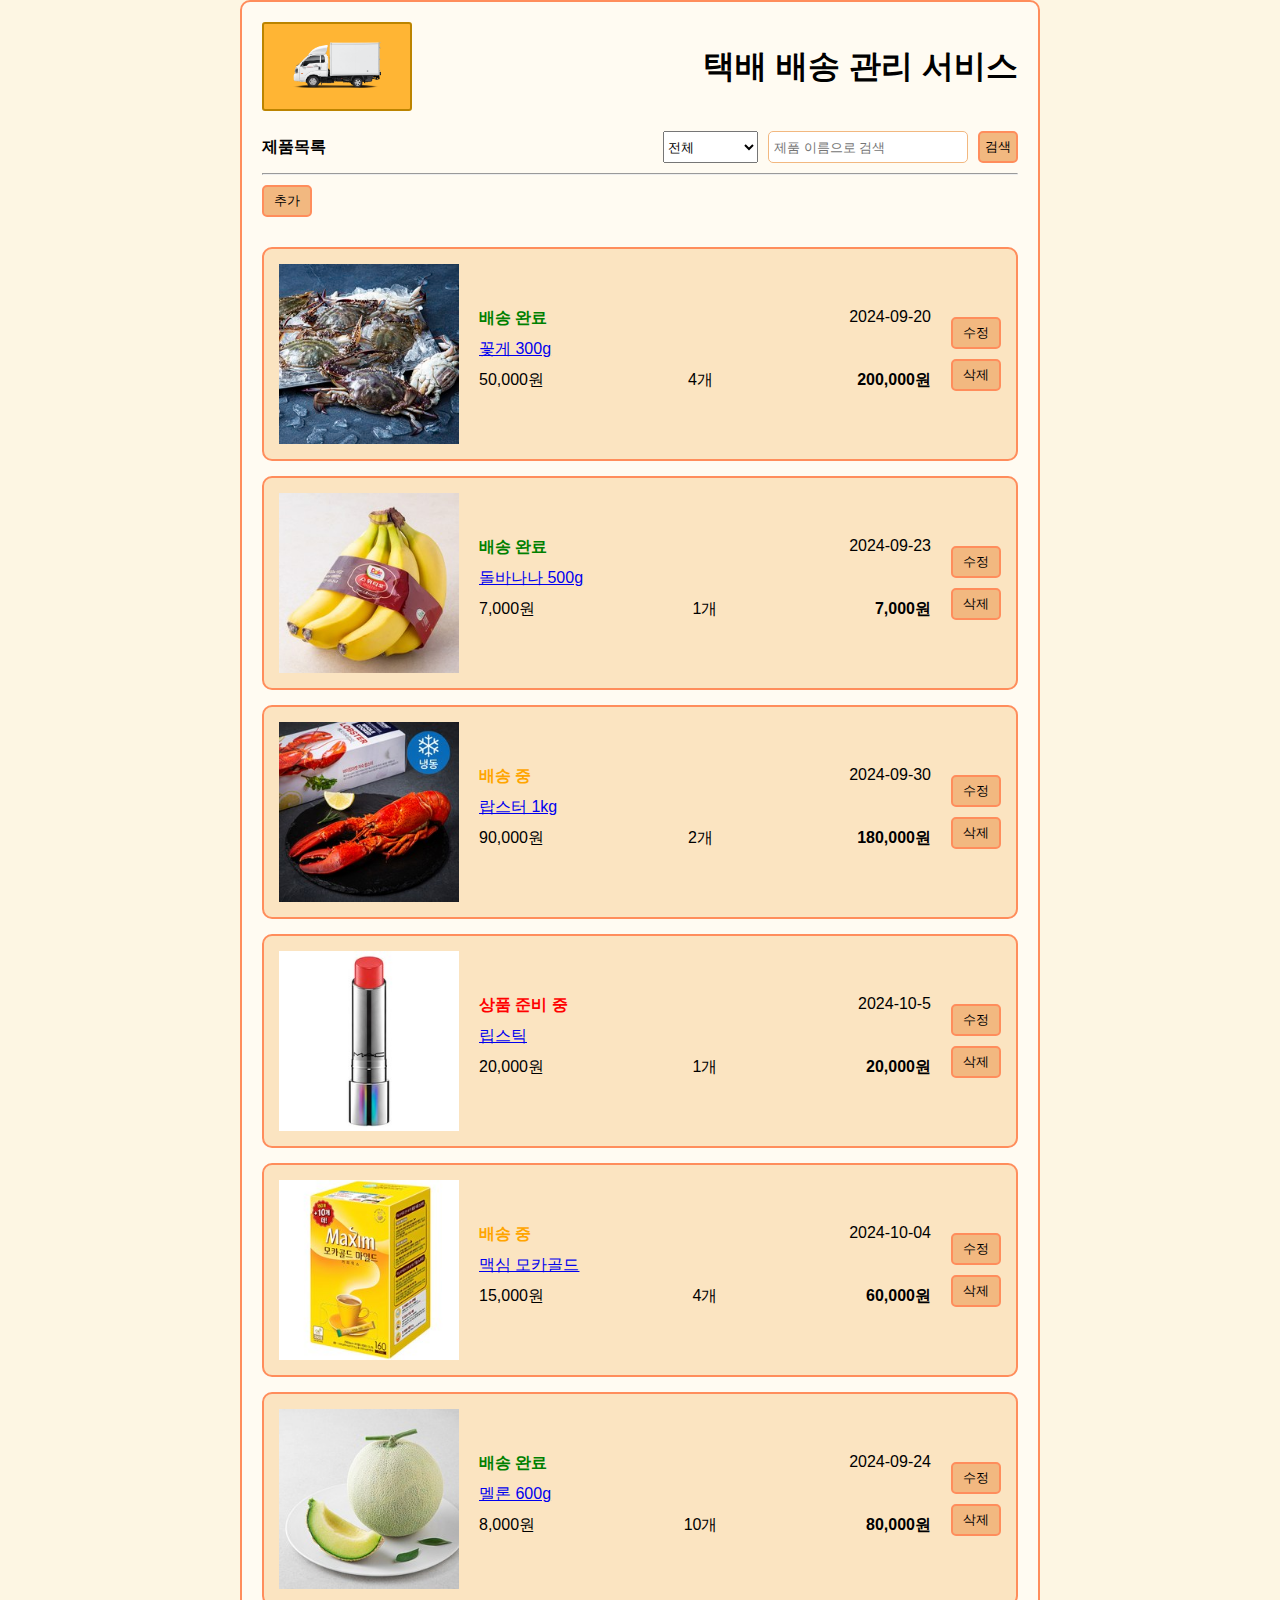
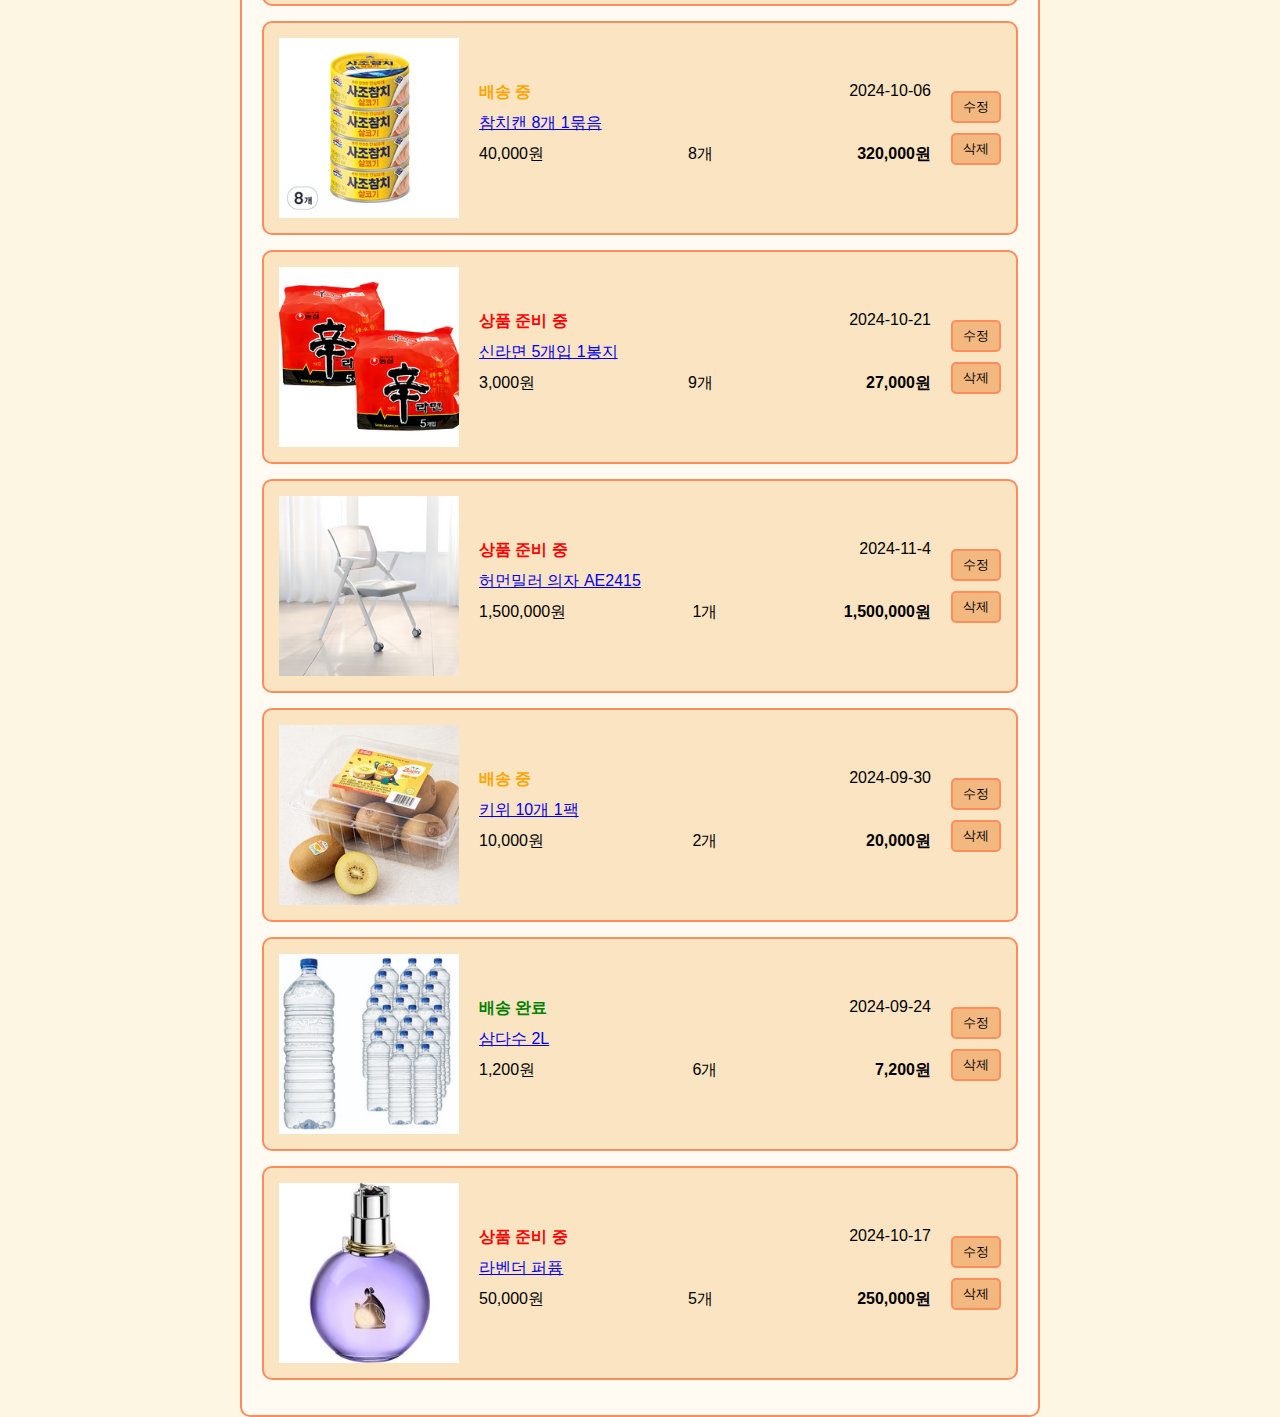
<file: index.html>
<!DOCTYPE html>
<html lang="ko">

<head>
    <meta charset="UTF-8">
    <meta name="viewport" content="width=device-width, initial-scale=1.0">
    <link rel="stylesheet" href="my.css">
    <title>제품 배송 관리</title>
</head>

<body>
    <div class="container">
        <header>
            <div class="logo">
                <img src="tack.png" alt="로고 이미지" style="width: 100%; ">
            </div>
            <h1 class="site-title">택배 배송 관리 서비스</h1>
        </header>

        <section class="product-filter">
            <span style="font-weight: bold;">제품목록</span>
            <div class="filter-group">
                <select name="status" id="status">
                    <option value="전체">전체</option>
                    <option value="상품 준비 중">상품 준비 중</option>
                    <option value="배송 중">배송 중</option>
                    <option value="배송 완료">배송 완료</option>
                </select>
                <input type="text" id="search" placeholder="제품 이름으로 검색">
                <button class="search-btn" onclick="filterProducts()">검색</button>
            </div>
        </section>

        <hr>

        <section class="product-list-header">
            <button class="add-btn" onclick="location.href='add.html'">추가</button>
        </section>

        <section class="product-list" id="product-list">
            <div class="product-item" data-status="배송 완료" data-name="꽃게 300g">
                <div class="product-image">
                    <img src="꽃게.jpg" alt="꽃게 300g">
                </div>
                <div class="product-details">
                    <div class="info-row">
                        <span class="status">배송 완료</span>
                        <span class="date">2024-09-20</span>
                    </div>
                    <div class="info-row">
                        <a href="view.html" class="product-name">꽃게 300g</a>
                    </div>
                    <div class="info-row">
                        <span>50,000원</span><span>4개</span><span style="font-weight:bold">200,000원</span>
                    </div>
                </div>
                <div class="product-actions">
                    <button class="edit-btn" onclick="location.href='edit.html'">수정</button>
                    <button class="delete-btn">삭제</button>
                </div>
            </div>

            <div class="product-item" data-status="배송 완료" data-name="돌바나나 500g">
                <div class="product-image">
                    <img src="돌바나나.jpg" alt="돌바나나 500g">
                </div>
                <div class="product-details">
                    <div class="info-row">
                        <span class="status">배송 완료</span>
                        <span class="date">2024-09-23</span>
                    </div>
                    <div class="info-row">
                        <a href="view.html" class="product-name">돌바나나 500g</a>
                    </div>
                    <div class="info-row">
                        <span>7,000원</span><span>1개</span><span style="font-weight:bold">7,000원</span>
                    </div>
                </div>
                <div class="product-actions">
                    <button class="edit-btn" onclick="location.href='edit.html'">수정</button>
                    <button class="delete-btn">삭제</button>
                </div>
            </div>

            <div class="product-item" data-status="배송 중" data-name="랍스터 1kg">
                <div class="product-image">
                    <img src="랍스터.jpg" alt="랍스터 1kg">
                </div>
                <div class="product-details">
                    <div class="info-row">
                        <span class="status">배송 중</span>
                        <span class="date">2024-09-30</span>
                    </div>
                    <div class="info-row">
                        <a href="view.html" class="product-name">랍스터 1kg</a>
                    </div>
                    <div class="info-row">
                        <span>90,000원</span><span>2개</span><span style="font-weight:bold">180,000원</span>
                    </div>
                </div>
                <div class="product-actions">
                    <button class="edit-btn" onclick="location.href='edit.html'">수정</button>
                    <button class="delete-btn">삭제</button>
                </div>
            </div>

            <div class="product-item" data-status="상품 준비 중" data-name="립스틱">
                <div class="product-image">
                    <img src="립스틱.jpg" alt="립스틱">
                </div>
                <div class="product-details">
                    <div class="info-row">
                        <span class="status">상품 준비 중</span>
                        <span class="date">2024-10-5</span>
                    </div>
                    <div class="info-row">
                        <a href="view.html" class="product-name">립스틱</a>
                    </div>
                    <div class="info-row">
                        <span>20,000원</span><span>1개</span><span style="font-weight:bold">20,000원</span>
                    </div>
                </div>
                <div class="product-actions">
                    <button class="edit-btn" onclick="location.href='edit.html'">수정</button>
                    <button class="delete-btn">삭제</button>
                </div>
            </div>

            <div class="product-item" data-status="배송 중" data-name="맥심 모카골드">
                <div class="product-image">
                    <img src="맥심.jpg" alt="맥심 모카골드">
                </div>
                <div class="product-details">
                    <div class="info-row">
                        <span class="status">배송 중</span>
                        <span class="date">2024-10-04</span>
                    </div>
                    <div class="info-row">
                        <a href="view.html" class="product-name">맥심 모카골드</a>
                    </div>
                    <div class="info-row">
                        <span>15,000원</span><span>4개</span><span style="font-weight:bold">60,000원</span>
                    </div>
                </div>
                <div class="product-actions">
                    <button class="edit-btn" onclick="location.href='edit.html'">수정</button>
                    <button class="delete-btn">삭제</button>
                </div>
            </div>

            <div class="product-item" data-status="배송 완료" data-name="멜론 600g">
                <div class="product-image">
                    <img src="멜론.jpg" alt="멜론 600g">
                </div>
                <div class="product-details">
                    <div class="info-row">
                        <span class="status">배송 완료</span>
                        <span class="date">2024-09-24</span>
                    </div>
                    <div class="info-row">
                        <a href="view.html" class="product-name">멜론 600g</a>
                    </div>
                    <div class="info-row">
                        <span>8,000원</span><span>10개</span><span style="font-weight:bold">80,000원</span>
                    </div>
                </div>
                <div class="product-actions">
                    <button class="edit-btn" onclick="location.href='edit.html'">수정</button>
                    <button class="delete-btn">삭제</button>
                </div>
            </div>

            <div class="product-item" data-status="배송 중" data-name="참치캔 8개 1묶음">
                <div class="product-image">
                    <img src="사조참치.jpg" alt="참치캔 8개 1묶음">
                </div>
                <div class="product-details">
                    <div class="info-row">
                        <span class="status">배송 중</span>
                        <span class="date">2024-10-06</span>
                    </div>
                    <div class="info-row">
                        <a href="view.html" class="product-name">참치캔 8개 1묶음</a>
                    </div>
                    <div class="info-row">
                        <span>40,000원</span><span>8개</span><span style="font-weight:bold">320,000원</span>
                    </div>
                </div>
                <div class="product-actions">
                    <button class="edit-btn" onclick="location.href='edit.html'">수정</button>
                    <button class="delete-btn">삭제</button>
                </div>
            </div>

            <div class="product-item" data-status="상품 준비 중" data-name="신라면 5개입 1봉지">
                <div class="product-image">
                    <img src="신라면.png" alt="신라면 5개입 1봉지">
                </div>
                <div class="product-details">
                    <div class="info-row">
                        <span class="status">상품 준비 중</span>
                        <span class="date">2024-10-21</span>
                    </div>
                    <div class="info-row">
                        <a href="view.html" class="product-name">신라면 5개입 1봉지</a>
                    </div>
                    <div class="info-row">
                        <span>3,000원</span><span>9개</span><span style="font-weight:bold">27,000원</span>
                    </div>
                </div>
                <div class="product-actions">
                    <button class="edit-btn" onclick="location.href='edit.html'">수정</button>
                    <button class="delete-btn">삭제</button>
                </div>
            </div>

            <div class="product-item" data-status="상품 준비 중" data-name="허먼밀러 의자 AE2415">
                <div class="product-image">
                    <img src="의자.jpg" alt="허먼밀러 의자 AE2415">
                </div>
                <div class="product-details">
                    <div class="info-row">
                        <span class="status">상품 준비 중</span>
                        <span class="date">2024-11-4</span>
                    </div>
                    <div class="info-row">
                        <a href="view.html" class="product-name">허먼밀러 의자 AE2415</a>
                    </div>
                    <div class="info-row">
                        <span>1,500,000원</span><span>1개</span><span style="font-weight:bold">1,500,000원</span>
                    </div>
                </div>
                <div class="product-actions">
                    <button class="edit-btn" onclick="location.href='edit.html'">수정</button>
                    <button class="delete-btn">삭제</button>
                </div>
            </div>

            <div class="product-item" data-status="배송 중" data-name="키위 10개 1팩">
                <div class="product-image">
                    <img src="키위.jpg" alt="키위 10개 1팩">
                </div>
                <div class="product-details">
                    <div class="info-row">
                        <span class="status">배송 중</span>
                        <span class="date">2024-09-30</span>
                    </div>
                    <div class="info-row">
                        <a href="view.html" class="product-name">키위 10개 1팩</a>
                    </div>
                    <div class="info-row">
                        <span>10,000원</span><span>2개</span><span style="font-weight:bold">20,000원</span>
                    </div>
                </div>
                <div class="product-actions">
                    <button class="edit-btn" onclick="location.href='edit.html'">수정</button>
                    <button class="delete-btn">삭제</button>
                </div>
            </div>

            <div class="product-item" data-status="배송 완료" data-name="삼다수 2L">
                <div class="product-image">
                    <img src="탐사수2L.jpg" alt="삼다수 2L">
                </div>
                <div class="product-details">
                    <div class="info-row">
                        <span class="status">배송 완료</span>
                        <span class="date">2024-09-24</span>
                    </div>
                    <div class="info-row">
                        <a href="view.html" class="product-name">삼다수 2L</a>
                    </div>
                    <div class="info-row">
                        <span>1,200원</span><span>6개</span><span style="font-weight:bold">7,200원</span>
                    </div>
                </div>
                <div class="product-actions">
                    <button class="edit-btn" onclick="location.href='edit.html'">수정</button>
                    <button class="delete-btn">삭제</button>
                </div>
            </div>

            <div class="product-item" data-status="상품 준비 중" data-name="라벤더 퍼퓸">
                <div class="product-image">
                    <img src="향수.jpg" alt="라벤더 퍼퓸">
                </div>
                <div class="product-details">
                    <div class="info-row">
                        <span class="status">상품 준비 중</span>
                        <span class="date">2024-10-17</span>
                    </div>
                    <div class="info-row">
                        <a href="view.html" class="product-name">라벤더 퍼퓸</a>
                    </div>
                    <div class="info-row">
                        <span>50,000원</span><span>5개</span><span style="font-weight:bold">250,000원</span>
                    </div>
                </div>
                <div class="product-actions">
                    <button class="edit-btn" onclick="location.href='edit.html'">수정</button>
                    <button class="delete-btn">삭제</button>
                </div>
            </div>            
    </div>

    <script>
        // 필터링과 검색을 처리하는 함수
        function filterProducts() {
            var statusFilter = document.getElementById('status').value;
            var searchQuery = document.getElementById('search').value.toLowerCase();
            var products = document.querySelectorAll('.product-item');

            products.forEach(function (product) {
                var productName = product.getAttribute('data-name').toLowerCase();
                var productStatus = product.getAttribute('data-status');

                // 상태와 검색어가 모두 일치하는지 확인
                if ((statusFilter === '전체' || productStatus === statusFilter) &&
                    (searchQuery === '' || productName.includes(searchQuery))) {
                    product.style.display = 'flex'; // 조건에 맞는 제품을 보여줌
                } else {
                    product.style.display = 'none'; // 조건에 맞지 않는 제품은 숨김
                }
            });
        }
    </script>
</body>

</html>
</file>
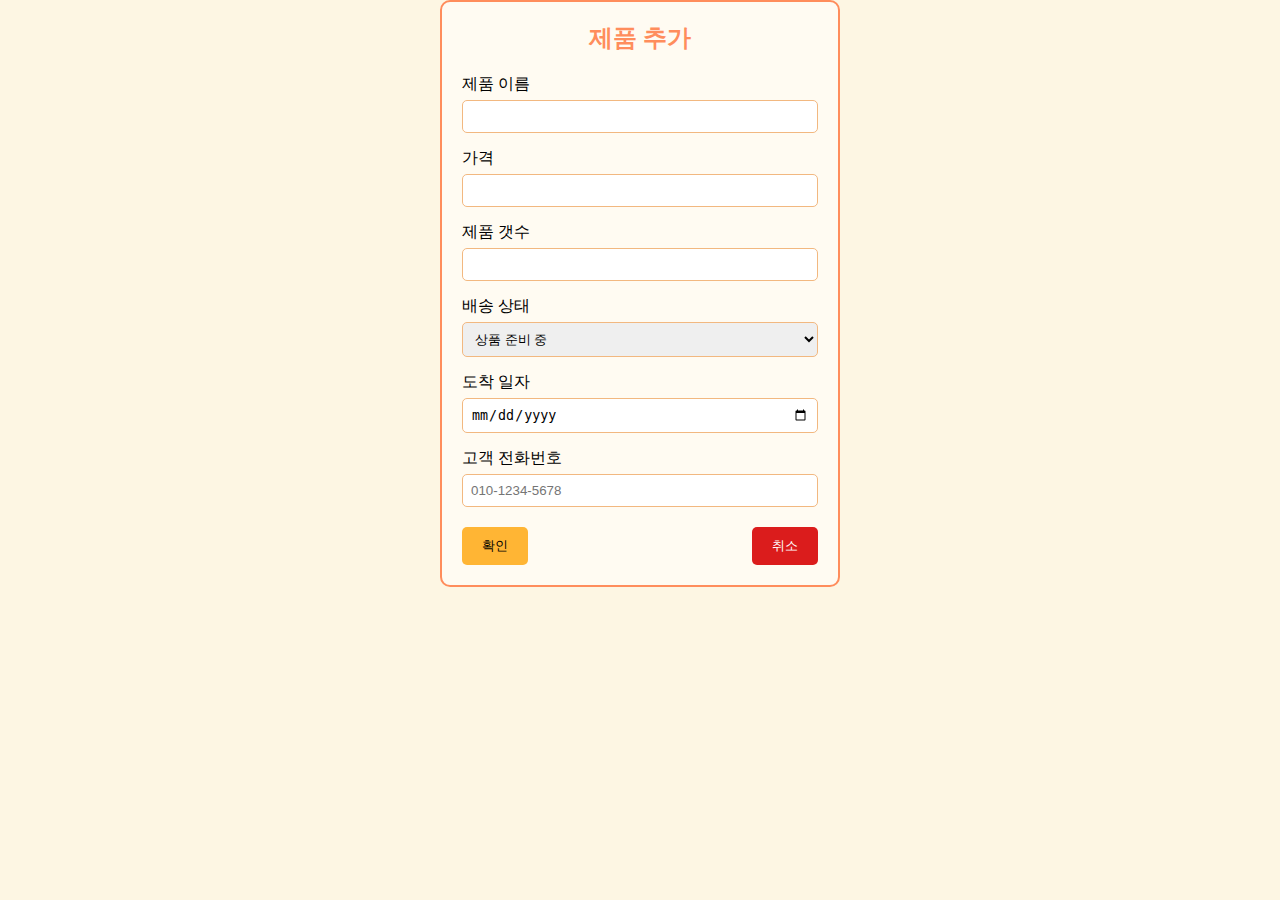
<file: add.html>
<!DOCTYPE html>
<html lang="ko">
<head>
    <link rel="stylesheet" href="my.css">
    <meta charset="UTF-8">
    <meta name="viewport" content="width=device-width, initial-scale=1.0">
    <title>제품 추가</title>
    <style>
        body {
            font-family: Arial, sans-serif;
            background-color: #fdf6e3; /* my.css와 동일한 배경색 */
        }

        .container {
            width: 400px;
            margin: 0 auto;
            padding: 20px;
            background-color: #fffbf2; /* my.css와 유사한 컨테이너 배경색 */
            border: 2px solid #ff8d5c; /* my.css와 동일한 테두리색 */
            border-radius: 10px;
        }

        h2 {
            text-align: center;
            margin-boFttom: 20px;
            color: #ff8d5c; /* my.css 버튼 테두리색과 동일 */
        }

        .form-group {
            margin-bottom: 15px;
        }

        .form-group label {
            display: block;
            margin-bottom: 5px;
        }

        .form-group input, .form-group select {
            width: 100%;
            padding: 8px;
            box-sizing: border-box;
            border-radius: 5px;
            border: 1px solid #f2b880; /* my.css와 유사한 폼 테두리색 */
        }

        .button-group {
            display: flex;
            justify-content: space-between;
            margin-top: 20px;
        }

        .button-group button {
            padding: 10px 20px;
            border: none;
            cursor: pointer;
            border-radius: 5px;
        }

        .confirm-btn {
            background-color: #ffb534; /* my.css에서 사용하는 버튼 배경색 */
            color: #000000; /* my.css의 버튼 텍스트 색상 */
        }

        .cancel-btn {
            background-color: rgb(219, 28, 28); /* my.css에서 사용하는 삭제 버튼 색상 */
            color: white;
        }

        /* 반응형 디자인: 화면 너비가 800px 이하일 때 적용 */
        @media (max-width: 800px) {
            .container {
                width: 100%; /* 화면 너비를 100%로 설정 */
                padding: 10px; /* 여백을 줄여서 더 컴팩트하게 */
            }



            .button-group button {
                width: 100%; /* 버튼이 100% 너비를 차지하게 함 */
                padding: 15px;
            }
        }
    </style>
</head>
<body class="add-page">
    
    
    <div class="container">
        <h2>제품 추가</h2>
        <form id="product-form">
            <div class="form-group">
                <label for="product-name">제품 이름</label>
                <input type="text" id="product-name" required>
            </div>
            <div class="form-group">
                <label for="product-price">가격</label>
                <input type="text" id="product-price" required oninput="validatePrice(this)">
            </div>
            <div class="form-group">
                <label for="product-quantity">제품 갯수</label>
                <input type="number" id="product-quantity" min="1" required>
            </div>
            <div class="form-group">
                <label for="delivery-status">배송 상태</label>
                <select id="delivery-status" required>
                    <option value="상품 준비 중">상품 준비 중</option>
                    <option value="배송 중">배송 중</option>
                    <option value="배송 완료">배송 완료</option>
                </select>
            </div>
            <div class="form-group">
                <label for="delivery-date">도착 일자</label>
                <input type="date" id="delivery-date" required>
            </div>
            <div class="form-group">
                <label for="customer-phone">고객 전화번호</label>
                <input type="tel" id="customer-phone" placeholder="010-1234-5678" pattern="010-[0-9]{4}-[0-9]{4}" required>
            </div>

            <div class="button-group">
                <button type="button" class="confirm-btn" onclick="validateForm()">확인</button>
                <button type="button" class="cancel-btn" onclick="location.href='index.html'">취소</button>
            </div>
        </form>
    </div>

    <script>
        function validateForm() {
            // 폼 요소 가져오기
            var name = document.getElementById('product-name').value;
            var price = document.getElementById('product-price').value;
            var quantity = document.getElementById('product-quantity').value;
            var status = document.getElementById('delivery-status').value;
            var date = document.getElementById('delivery-date').value;
            var phone = document.getElementById('customer-phone').value;

            // 유효성 검사
            if (name === '' || price === '' || quantity === '' || status === '' || date === '' || phone === '') {
                alert('모든 항목을 입력해주세요.');
            } else if (price <= 0) {
                alert('가격은 0보다 커야 합니다.');
            } else if (quantity <= 0) {
                alert('제품 갯수는 0보다 커야 합니다.');
            } else if (!/^010-\d{4}-\d{4}$/.test(phone)) {
                alert('올바른 전화번호 형식을 입력해주세요. 예: 010-1234-5678');
            } else {
                alert('게시물이 추가됩니다');
                // 추가 로직을 작성할 수 있음 (예: 서버로 데이터 전송)
            }
        }
    </script>
</body>
</html>
</file>
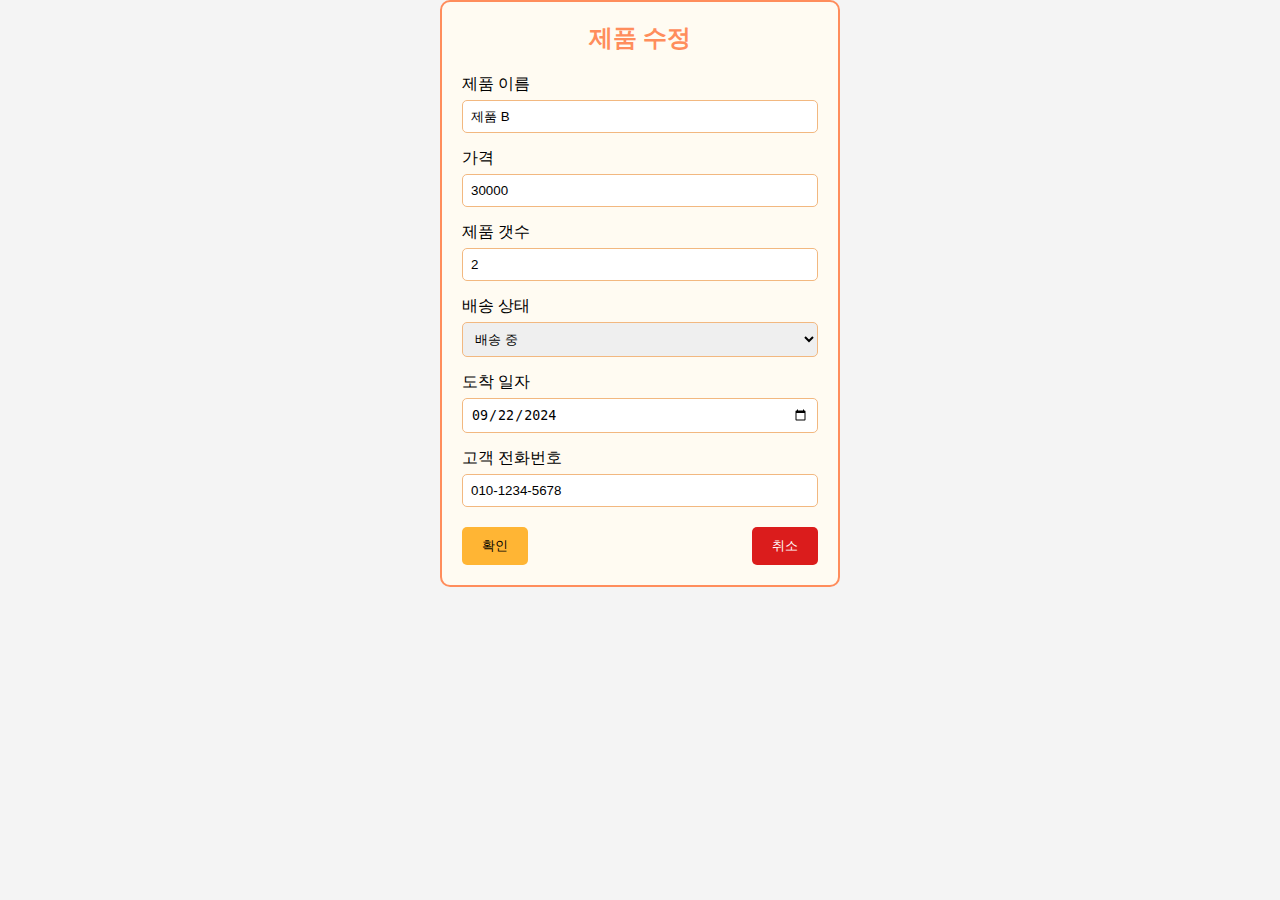
<file: edit.html>
<!DOCTYPE html>
<html lang="ko">
<head>
    <link rel="stylesheet" href="my.css">
    <meta charset="UTF-8">
    <meta name="viewport" content="width=device-width, initial-scale=1.0">
    <title>제품 수정</title>
    <style>
        body {
            font-family: Arial, sans-serif;
            background-color: #f4f4f4;
        }

        .container {
            width: 400px;
            margin: 0 auto;
            padding: 20px;
            background-color: #fff;
            border: 1px solid #ccc;
            border-radius: 10px;
        }

        h2 {
            text-align: center;
            margin-bottom: 20px;
        }

        .form-group {
            margin-bottom: 15px;
        }

        .form-group label {
            display: block;
            margin-bottom: 5px;
        }

        .form-group input, .form-group select {
            width: 100%;
            padding: 8px;
            box-sizing: border-box;
            border-radius: 5px;
        }

        .button-group {
            display: flex;
            justify-content: space-between;
            margin-top: 20px;
        }

        .button-group button {
            padding: 10px 20px;
            border: none;
            cursor: pointer;
            border-radius: 5px;
        }

        .confirm-btn {
            background-color: #00b11b;
            color: white;
        }

        .cancel-btn {
            background-color: red;
            color: white;
        }
    </style>
</head>
<body class="edit-page">
    <div class="container">
        <h2>제품 수정</h2>
        <form id="edit-product-form">
            <div class="form-group">
                <label for="product-name">제품 이름</label>
                <input type="text" id="product-name" required value="제품 B">
            </div>
            <div class="form-group">
                <label for="product-price">가격</label>
                <input type="text" id="product-price" required value="30000" oninput="validatePrice(this)">
            </div>
            <div class="form-group">
                <label for="product-quantity">제품 갯수</label>
                <input type="number" id="product-quantity" min="1" required value="2">
            </div>
            <div class="form-group">
                <label for="delivery-status">배송 상태</label>
                <select id="delivery-status" required>
                    <option value="상품 준비 중">상품 준비 중</option>
                    <option value="배송 중" selected>배송 중</option>
                    <option value="배송 완료">배송 완료</option>
                </select>
            </div>
            <div class="form-group">
                <label for="delivery-date">도착 일자</label>
                <input type="date" id="delivery-date" required value="2024-09-22">
            </div>
            <div class="form-group">
                <label for="customer-phone">고객 전화번호</label>
                <input type="tel" id="customer-phone" placeholder="010-1234-5678" pattern="010-[0-9]{4}-[0-9]{4}" required value="010-1234-5678">
            </div>

            <div class="button-group">
                <button type="button" class="confirm-btn" onclick="validateAndConfirm()">확인</button>
                <button type="button" class="cancel-btn" onclick="location.href='index.html'">취소</button>
            </div>
        </form>
    </div>

    <script>
        function validatePrice(input) {
            if (input.value < 0) {
                alert('가격은 0보다 커야 합니다.');
                input.value = '';
            }
        }

        function validateAndConfirm() {
            var name = document.getElementById('product-name').value;
            var price = document.getElementById('product-price').value;
            var quantity = document.getElementById('product-quantity').value;
            var status = document.getElementById('delivery-status').value;
            var date = document.getElementById('delivery-date').value;
            var phone = document.getElementById('customer-phone').value;

            if (name === '' || price === '' || quantity === '' || status === '' || date === '' || phone === '') {
                alert('모든 항목을 입력해주세요.');
            } else if (price <= 0) {
                alert('가격은 0보다 커야 합니다.');
            } else if (quantity <= 0) {
                alert('제품 갯수는 0보다 커야 합니다.');
            } else if (!/^010-\d{4}-\d{4}$/.test(phone)) {
                alert('올바른 전화번호 형식을 입력해주세요. 예: 010-1234-5678');
            } else {
                if (confirm("게시물을 수정할까요?")) {
                    location.href = 'index.html';
                }
            }
        }
    </script>
</body>
</html>
</file>
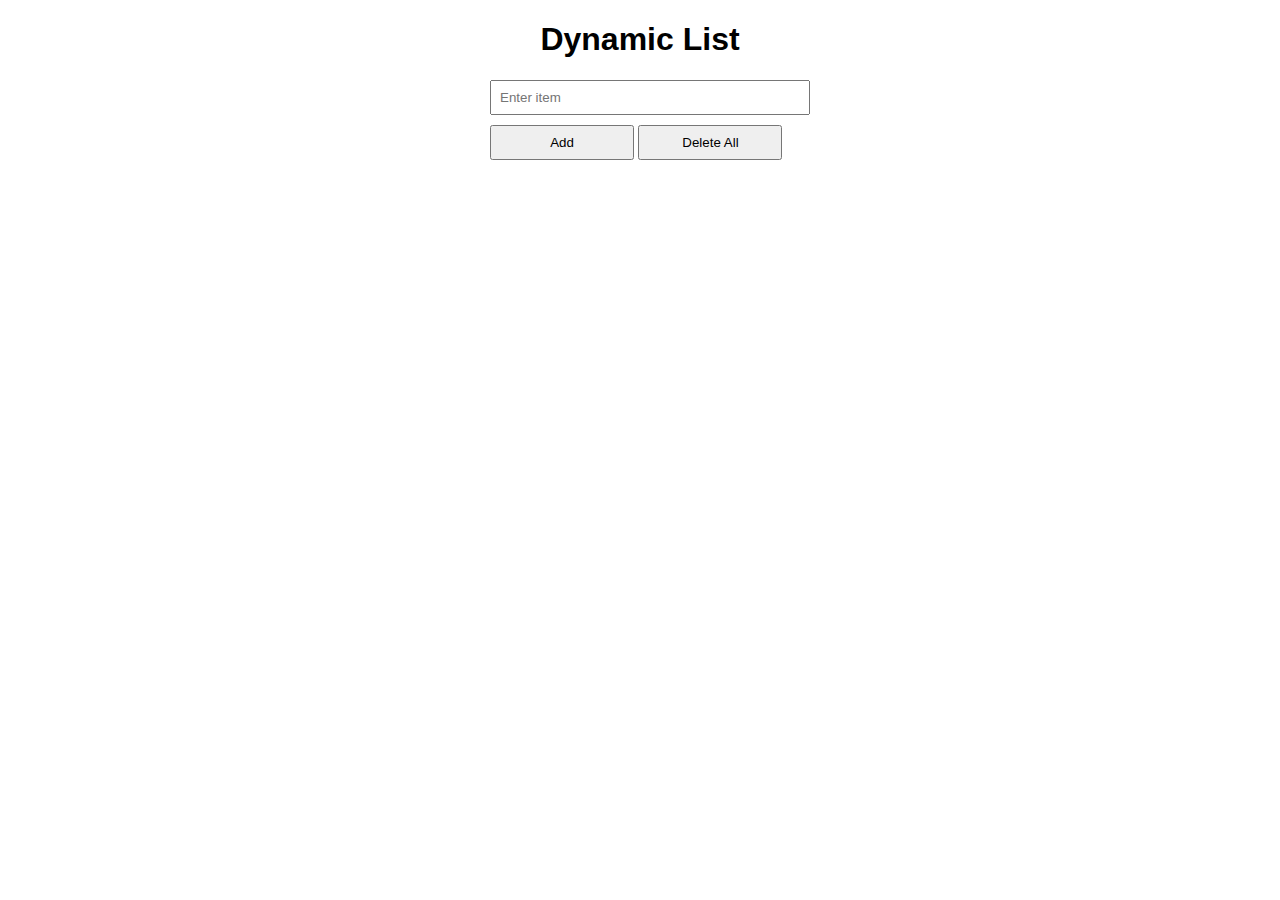
<file: form.html>
<!DOCTYPE html>
<html lang="en">
<head>
    <meta charset="UTF-8">

    <title>Dynamic List Page</title>
    <style>
        body {
            font-family: Arial, sans-serif;
        }
        .container {
            width: 300px;
            margin: 20px auto;
        }
        h1 {
            text-align: center;
        }
        input[type="text"] {
            width: 100%;
            padding: 8px;
            margin-bottom: 10px;
        }
        button {
            width: 48%;
            padding: 8px;
            margin-bottom: 10px;
        }
        ul {
            list-style-type: none;
            padding: 0;
        }
        li {
            padding: 8px;
            border: 1px solid greenyellow;
            margin-bottom: 5px;
        }
    </style>
</head>
<body>
    <div class="container">
        <h1>Dynamic List</h1>
        <input type="text" id="itemInput" placeholder="Enter item" />
        <div>
            <button class="add-btn" id="addBtn">Add</button>
            <button class="delete-btn" id="deleteBtn">Delete All</button>
        </div>
        <ul id="itemList"></ul>
    </div>

    <script>
        window.onload = function() {
            const addBtn = document.getElementById('addBtn');
            const deleteBtn = document.getElementById('deleteBtn');
            const itemInput = document.getElementById('itemInput');
            const itemList = document.getElementById('itemList');

            addBtn.onclick = function() {
                const inputValue = itemInput.value;
                if (inputValue.trim() !== "") {
                    const listItem = document.createElement('li');
                    listItem.textContent = inputValue;
                    itemList.appendChild(listItem);
                    itemInput.value = "";
                }
            };

            deleteBtn.onclick = function() {
                itemList.innerHTML = "";
            };
        };
    </script>
</body>
</html>
</file>
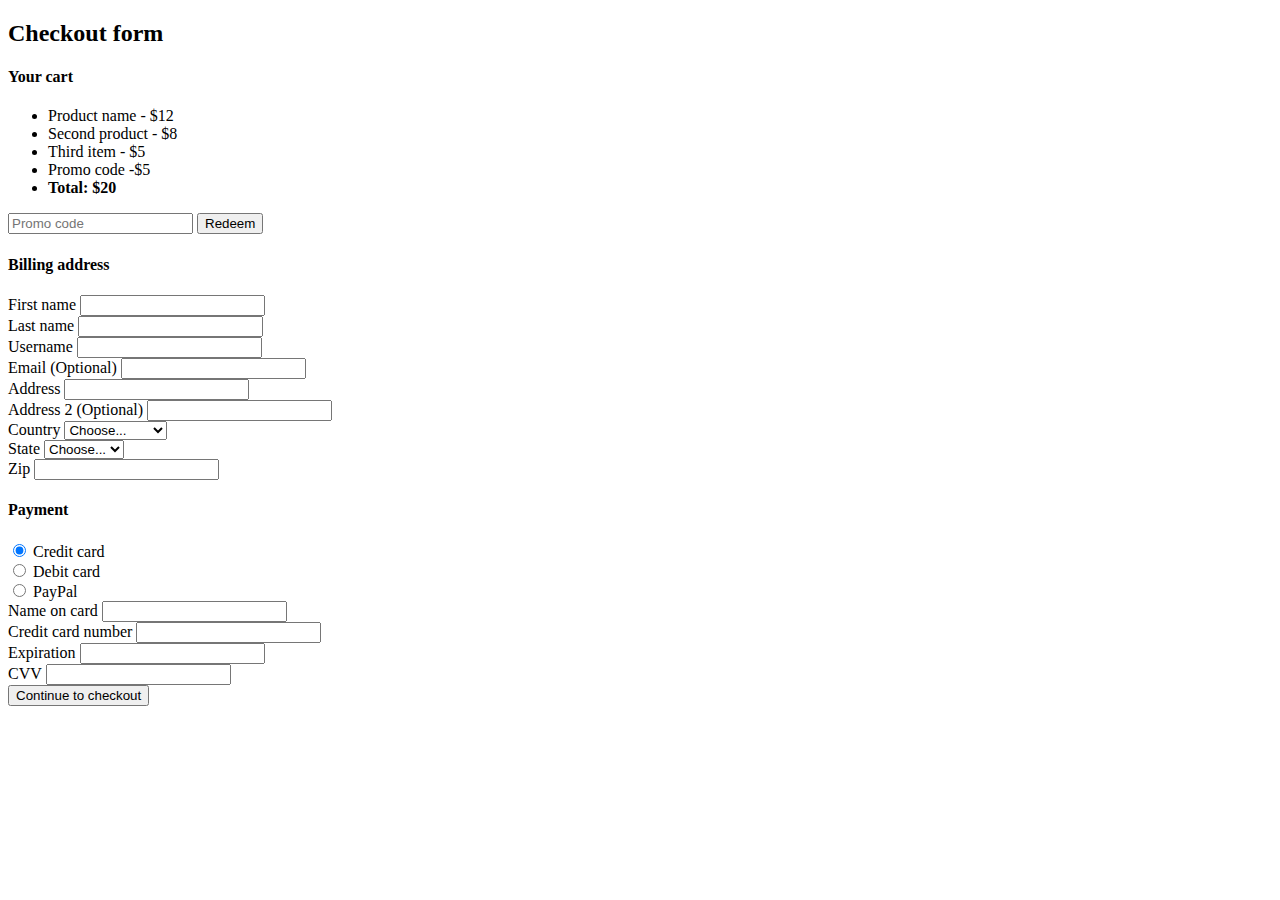
<file: form_nostyle.html>
<!DOCTYPE html>
<html lang="en">
<head>
    <meta charset="utf-8">
    <title>Checkout</title>
</head>
<body>

<div class="1">
  <main>
    <h2>Checkout form</h2>

    <div class="2">
      <div class="3">
        <h4>Your cart</h4>
        <ul>
          <li>Product name - $12</li>
          <li>Second product - $8</li>
          <li>Third item - $5</li>
          <li>Promo code  -$5</li>
          <li><b>Total: $20</b></li>
        </ul>

        <form>
          <input type="text" placeholder="Promo code">
          <button type="submit">Redeem</button>
        </form>
      </div>

      <div class="4">
        <h4>Billing address</h4>
        <form novalidate="">
          <div>
            <label for="firstName">First name</label>
            <input type="text" id="firstName" required="">
          </div>

          <div>
            <label for="lastName">Last name</label>
            <input type="text" id="lastName" required="">
          </div>

          <div>
            <label for="username">Username</label>
            <input type="text" id="username" required="">
          </div>

          <div>
            <label for="email">Email (Optional)</label>
            <input type="email" id="email">
          </div>

          <div>
            <label for="address">Address</label>
            <input type="text" id="address" required="">
          </div>

          <div>
            <label for="address2">Address 2 (Optional)</label>
            <input type="text" id="address2">
          </div>

          <div>
            <label for="country">Country</label>
            <select id="country" required="">
              <option value="">Choose...</option>
              <option>United States</option>
            </select>
          </div>

          <div>
            <label for="state">State</label>
            <select id="state" required="">
              <option value="">Choose...</option>
              <option>California</option>
            </select>
          </div>

          <div>
            <label for="zip">Zip</label>
            <input type="text" id="zip" required="">
          </div>

          <h4>Payment</h4>

          <div>
            <input id="credit" name="paymentMethod" type="radio" checked="" required="">
            <label for="credit">Credit card</label>
          </div>
          <div>
            <input id="debit" name="paymentMethod" type="radio" required="">
            <label for="debit">Debit card</label>
          </div>
          <div>
            <input id="paypal" name="paymentMethod" type="radio" required="">
            <label for="paypal">PayPal</label>
          </div>

          <div>
            <label for="cc-name">Name on card</label>
            <input type="text" id="cc-name" required="">
          </div>

          <div>
            <label for="cc-number">Credit card number</label>
            <input type="text" id="cc-number" required="">
          </div>

          <div>
            <label for="cc-expiration">Expiration</label>
            <input type="text" id="cc-expiration" required="">
          </div>

          <div>
            <label for="cc-cvv">CVV</label>
            <input type="text" id="cc-cvv" required="">
          </div>

          <button type="submit">Continue to checkout</button>
        </form>
      </div>
    </div>
  </main>
</div>

</body>
</html>
</file>
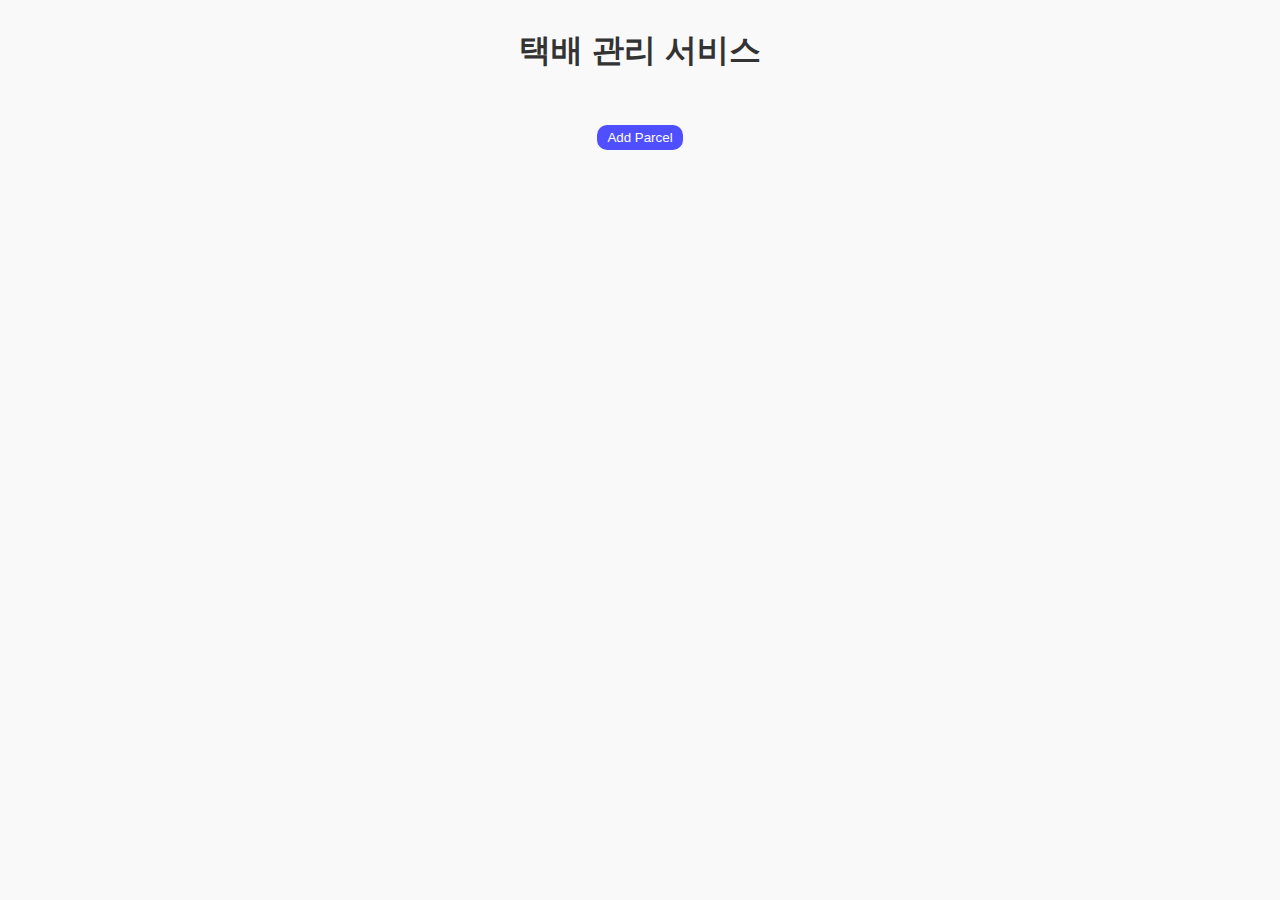
<file: my_ajax.html>
<!DOCTYPE html>
<html lang="en">
<head>
    <meta charset="UTF-8">
    <meta name="viewport" content="width=device-width, initial-scale=1.0">
    <title>택배 관리 서비스</title>
    <style>
        body {
            font-family: Arial, sans-serif;
            background-color: #f9f9f9;
            display: flex;
            flex-direction: column;
            align-items: center;
        }

        h1 {
            color: #333;
        }

        /* 그리드 반응형으로*/
        #parcel-list {
            display: grid;
            gap: 15px;
            padding: 10px;
            width: 100%;
            max-width: 1200px;
            grid-template-columns: repeat(auto-fit, minmax(250px, 1fr));
        }

        /* 택배 목록 상자*/
        .parcel-box {
            background-color: #fff;
            border: 1px solid #ddd;
            border-radius: 20px;
            box-shadow: 0 4px 8px rgba(0, 0, 0, 0.1);
            padding: 15px;
            text-align: left;
        }

        .parcel-box h3 {
            margin: 0 0 10px;
            color: #555;
        }

        .parcel-box p {
            margin: 5px 0;
            color: #666;
        }

        .button-group {
            display: flex;
            justify-content: space-between;
            margin-top: 10px;
        }

        .button-group button {
            padding: 5px 10px;
            border: none;
            border-radius: 10px;
            cursor: pointer;
            color: #fff;
        }

        .edit-button {
            background-color: rgb(156, 156, 0);
        }

        .delete-button {
            background-color: red;
        }

        .add-button {
            background-color: rgb(79, 79, 255);
        }

        /* 모달 창 */
        .modal {
            display: none;
            position: fixed;
            top: 0;
            left: 0;
            /*가운데로 고정*/
            width: 100%;
            height: 100%;
            background-color: rgba(52, 41, 41, 0.61);
            /*나타나면 주변 살짝 어둡게하는 게 배경 값이었다고*/
            align-items: center;
            justify-content: center;
        }

        .modal-content {
            background-color: #fff;
            padding: 40px;
            border-radius: 8px;
            width: 300px;
            text-align: center;
        }

        .modal-content input,
        .modal-content select {
            width: 100%;
            padding: 8px;
            margin: 5px 0;
            border: 1px solid #dddddddb;
            border-radius: 4px;
        }

        .modal-content button {
            margin-top: 10px;
            padding: 8px 15px;
            border: none;
            border-radius: 10px;
            cursor: pointer;
        }

        .save-button {
            background-color: rgb(0, 156, 18);
            color: #fff;
        }

        .cancel-button {
            background-color: red;
            color: #fff;
        }

        .add-button {
            background-color: rgb(79, 79, 255);
            color: #fff;
        }
    </style>
</head>
<body>
    <h1>택배 관리 서비스</h1>
    <div id="parcel-list"></div>
    <div class="button-group">
        <button class="add-button" onclick="openModal()">Add Parcel</button>
    </div>

    <!-- 모달 폼 -->
    <div id="modal" class="modal">
        <div class="modal-content">
            <h2 id="modal-title">Add Parcel</h2>
            <input type="hidden" id="parcel-id">
            <input type="text" id="tracking-number" placeholder="Tracking Number">
            <input type="text" id="sender-name" placeholder="Sender Name">
            <input type="text" id="recipient-name" placeholder="Recipient Name">
            <input type="text" id="recipient-address" placeholder="Recipient Address">
            <select id="status">
                <option value="발송 준비">발송 준비</option>
                <option value="배송 중">배송 중</option>
                <option value="배송 완료">배송 완료</option>
                <option value="반송">반송</option>
            </select>
            <input type="number" id="cost" placeholder="Cost" step="100">
            <button class="save-button" onclick="saveParcel()">Save</button>
            <button class="cancel-button" onclick="closeModal()">Cancel</button>
        </div>
    </div>

    <script>
        const apiUrl = "http://localhost:3000/parcels";

        // 목록 서버에서 가져오기 
        function getParcels() {
            const xhr = new XMLHttpRequest();
            xhr.open("GET", apiUrl, true);
            xhr.onload = function () {
                if (xhr.status === 200) {
                    const parcels = JSON.parse(xhr.responseText);
                    displayParcels(parcels);
                }
            };
            xhr.send();
        }

        function displayParcels(parcels) {
            const parcelList = document.getElementById("parcel-list");
            parcelList.innerHTML = "";

            parcels.forEach(parcel => {
                const div = document.createElement("div");
                div.className = "parcel-box";

                div.innerHTML = `
                    <p>Id: ${parcel.id}</p>
                    <h3>Tracking Number: ${parcel.tracking_number}</h3>
                    <p>Sender: ${parcel.sender_name}</p>
                    <p>Recipient: ${parcel.recipient_name}, ${parcel.recipient_address}</p>
                    <p>Status: ${parcel.status}</p>
                    <p>Cost: ${parcel.cost}원</p>
                    <div class="button-group">
                        <button class="edit-button" onclick="openModal(${parcel.id}, '${parcel.tracking_number}', '${parcel.sender_name}', '${parcel.recipient_name}', '${parcel.recipient_address}', '${parcel.status}', ${parcel.cost})">Edit</button>
                        <button class="delete-button" onclick="deleteParcel(${parcel.id})">Delete</button>
                    </div>
                `;

                parcelList.appendChild(div);
            });
        }

        // 수정/업데이트 창
        function openModal(id = null, tracking = "", sender = "", recipient = "", address = "", status = "발송 준비", cost = "") {
            document.getElementById("parcel-id").value = id || "";
            document.getElementById("tracking-number").value = tracking;
            document.getElementById("sender-name").value = sender;
            document.getElementById("recipient-name").value = recipient;
            document.getElementById("recipient-address").value = address;
            document.getElementById("status").value = status;
            document.getElementById("cost").value = cost;
            document.getElementById("modal-title").innerText = id ? "Edit Parcel" : "Add Parcel";
            document.getElementById("modal").style.display = "flex";
        }

        // 모달 닫기
        function closeModal() {
            document.getElementById("modal").style.display = "none";
            // 모달 초기화
            document.getElementById("parcel-id").value = "";
        }

        // 데이터 생성/수정 후 저장 함수
        function saveParcel() {
            const id = document.getElementById("parcel-id").value;
            const trackingNumber = document.getElementById("tracking-number").value.trim();
            const senderName = document.getElementById("sender-name").value.trim();
            const recipientName = document.getElementById("recipient-name").value.trim();
            const recipientAddress = document.getElementById("recipient-address").value.trim();
            const status = document.getElementById("status").value;
            const cost = document.getElementById("cost").value.trim();

            if (!trackingNumber || !senderName || !recipientName || !recipientAddress || !status || !cost) {
                alert("모든 정보를 입력해야 합니다.");
                return;
            }

            const parcelData = {
                tracking_number: trackingNumber,
                sender_name: senderName,
                recipient_name: recipientName,
                recipient_address: recipientAddress,
                status: status,
                cost: parseFloat(cost)
            };

            if (id) {
                // 기존 데이터 수정
                const xhr = new XMLHttpRequest();
                xhr.open("PUT", `${apiUrl}/${id}`, true);
                xhr.setRequestHeader("Content-Type", "application/json");
                xhr.onload = function () {
                    if (xhr.status === 200) {
                        closeModal();
                        getParcels();
                    }
                };
                xhr.send(JSON.stringify(parcelData));
            } else {
                // 새 데이터 추가
                const xhrPost = new XMLHttpRequest();
                xhrPost.open("POST", apiUrl, true);
                xhrPost.setRequestHeader("Content-Type", "application/json");
                xhrPost.onload = function () {
                    if (xhrPost.status === 201) {
                        closeModal();
                        getParcels();
                    }
                };
                xhrPost.send(JSON.stringify(parcelData));
            }
        }

        // 데이터 삭제
        function deleteParcel(parcelId) {
            if (confirm("Are you sure you want to delete this parcel?")) {
                const xhr = new XMLHttpRequest();
                xhr.open("DELETE", `${apiUrl}/${parcelId}`, true);
                xhr.onload = function () {
                    if (xhr.status === 200) {
                        getParcels();
                    }
                };
                xhr.send();
            }
        }

        // 페이지 로드 시 데이터 가져오기
        window.onload = getParcels;
    </script>
</body>
</html>
</file>
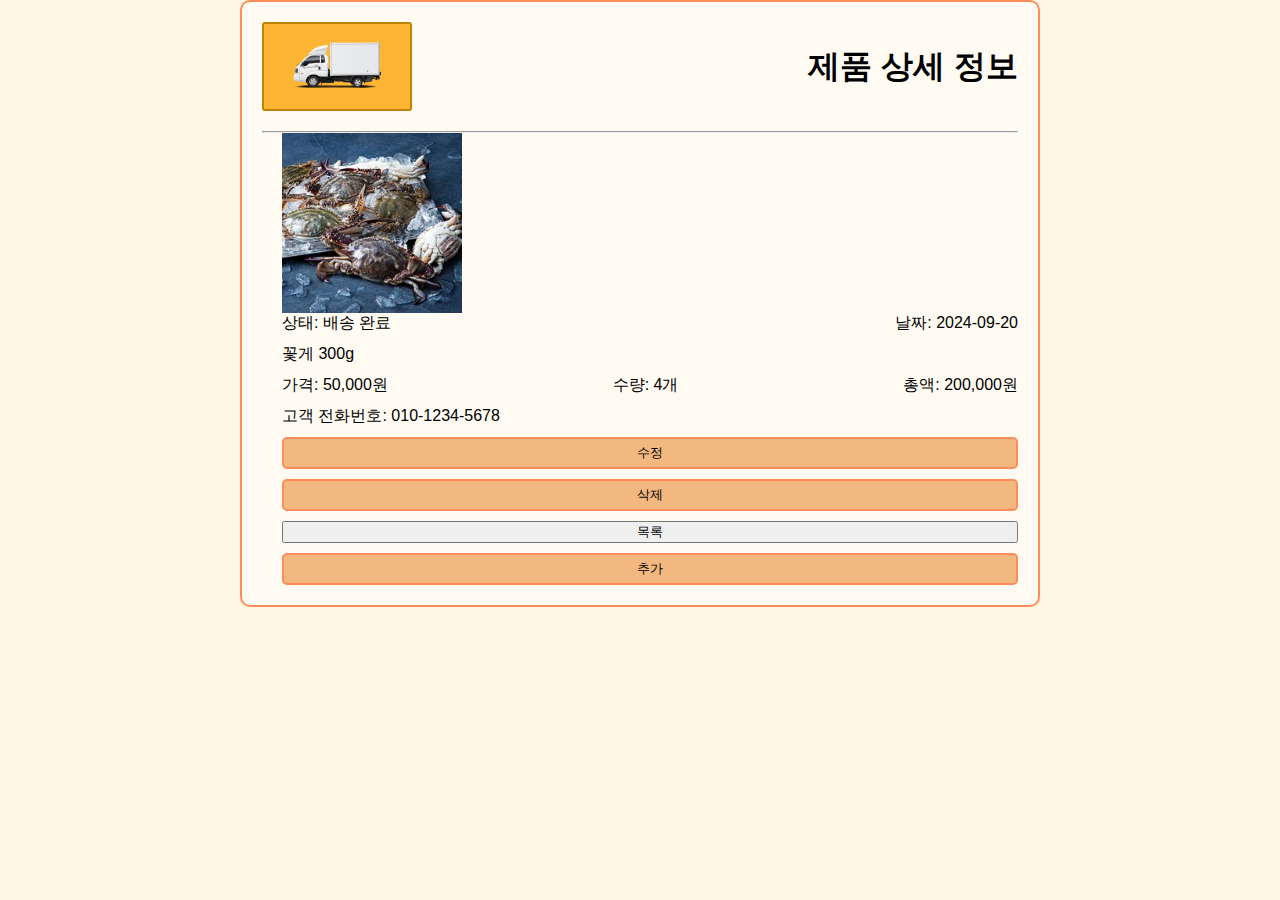
<file: view.html>
<!DOCTYPE html>
<html lang="ko">
<head>
    <link rel="stylesheet" href="my.css">
    <meta charset="UTF-8">
    <meta name="viewport" content="width=device-width, initial-scale=1.0">
    <title>제품 상세 보기</title>
   
</head>
<body class="view-page">
    <div class="container">

        <header>
            <div class="logo">
                <img src="tack.png" alt="로고 이미지" style="width: 100%; ">
            </div>
            <h1>제품 상세 정보</h1>
        </header>

        <hr>

        <section class="product-details">
            <div class="product-image">
                <img src="꽃게.jpg" alt="꽃게 이미지" style="width: 100%; height: auto;">
            </div>
            
            <div class="info-row">
                <span>상태: 배송 완료</span><span>날짜: 2024-09-20</span>
            </div>
            <div class="info-row">
                <span>꽃게 300g</span>
            </div>
            <div class="info-row">
                <span>가격: 50,000원</span><span>수량: 4개</span><span>총액: 200,000원</span>
            </div>
            <div class="info-row">
                <span>고객 전화번호: 010-1234-5678</span>
            </div>
        </section>

        <section class="product-actions">
            <button class="edit-btn" onclick="location.href='edit.html'">수정</button>
            <button class="delete-btn" onclick="confirmDelete()">삭제</button>
            <button class="list-btn" onclick="location.href='index.html'">목록</button>
            <button class="add-btn">추가</button>
        </section>
    </div>

    <script>
        function confirmDelete() {
            if (confirm("게시물을 삭제할까요?")) {
                alert("게시물이 삭제되었습니다.");
            }
        }
    </script>
</body>
</html>
</file>
<file: my.css>
/* 공통 스타일 */
* {
    margin: 0;
    padding: 0;
    box-sizing: border-box;
}

body {
    font-family: Arial, sans-serif;
    background-color: #fdf6e3;
}

.container {
    width: 800px;
    margin: 0 auto;
    padding: 20px;
    background-color: #fffbf2;
    border-radius: 10px;
    border: 2px solid #ff8d5c;
}

header {
    display: flex;
    justify-content: space-between;
    align-items: center;
    padding-bottom: 20px;
}

.logo {
    background-color: #ffb534;
    border: 2px solid #bc8400;
    padding: 15px;
    width: 150px;
    text-align: center;
    border-radius: 3px;
    color: #000000;
}

.home-btn {
    background-color: #f2b880;
    padding: 10px 20px;
    text-decoration: none;
    color: #000000;
    border-radius: 10px;
}

.product-filter {
    display: flex;
    justify-content: space-between;
    align-items: center;
    padding-bottom: 10px;
    border-radius: 10px;
}

.filter-group {
    display: flex;
    gap: 10px;
}

.product-filter input {
    padding: 5px;
    width: 200px;
    border-radius: 5px;
    border: 1px solid #f2b880;
}

.product-filter .search-btn {
    padding: 5px;
    cursor: pointer;
    border-radius: 5px;
    border: 2px solid #ff8d5c;
    background-color: #f2b880;
    color: #000000;
}

.product-list-header {
    display: flex;
    justify-content: space-between;
    align-items: center;
    padding: 10px 0;
}

.add-btn {
    background-color: #f2b880;
    padding: 5px 10px;
    cursor: pointer;
    border: 2px solid #ff8d5c;
    border-radius: 5px;
    color: #000000;
}

.product-list {
    margin-top: 20px;
}

.product-item {
    display: flex;
    justify-content: space-between;
    padding: 15px;
    background-color: #fbe4c1;
    border: 2px solid #ff8d5c;
    margin-bottom: 15px;
    align-items: center;
    border-radius: 10px;
}

.product-image {
    width: 180px;
    height: 180px;
    background-color: #e8ccb0;
    display: flex;
    justify-content: center;
    align-items: center;
    border-radius: 10px;
}

.product-image img {
    max-width: 100%;
    height: auto;
    display: block;
}

.product-details {
    flex-grow: 1;
    padding-left: 20px;
    display: flex;
    flex-direction: column;
    justify-content: space-between;
}

.info-row {
    display: flex;
    justify-content: space-between;
    margin-bottom: 10px;
}

.product-actions {
    display: flex;
    flex-direction: column;
    gap: 10px;
    margin-left: 20px;
}

.edit-btn, .delete-btn {
    background-color: #f2b880;
    padding: 5px 10px;
    cursor: pointer;
    border: 2px solid #ff8d5c;
    border-radius: 5px;
    color: #000000;
}

.product-item[data-status="상품 준비 중"] .status {
    color: red;
    font-weight: bold;
}

.product-item[data-status="배송 중"] .status {
    color: orange;
    font-weight: bold;
}

.product-item[data-status="배송 완료"] .status {
    color: green;
    font-weight: bold;
}

.add-page .container, .edit-page .container {
    width: 400px;
    margin: 0 auto;
    padding: 20px;
    background-color: #fffbf2;
    border: 2px solid #ff8d5c;
    border-radius: 10px;
}

.add-page h2 , .edit-page h2{
    text-align: center;
    margin-bottom: 20px;
    color: #ff8d5c;
}

.add-page .form-group, .edit-page .form-group {
    margin-bottom: 15px;
}

.add-page .form-group input, .add-page .form-group select, .edit-page .form-group input, .edit-page .form-group select {
    width: 100%;
    padding: 8px;
    box-sizing: border-box;
    border-radius: 5px;
    border: 1px solid #f2b880;
}

.add-page .button-group ,.edit-page .button-group {
    display: flex;
    justify-content: space-between;
    margin-top: 20px;
}

.add-page .button-group button , .edit-page .button-group button {
    padding: 10px 20px;
    border: none;
    cursor: pointer;
    border-radius: 5px;
}

.add-page .confirm-btn , .edit-page .confirm-btn {
    background-color: #ffb534;
    color: #000000;
}

.add-page .cancel-btn , .edit-page .cancel-btn { 
    background-color: rgb(219, 28, 28);
    color: white;
}

/* 반응형 디자인 */
@media (max-width: 800px) {
    .container {
        width: 100%;
        padding: 10px;
    }

    header {
        flex-direction: column;
        align-items: flex-start;
        text-align: center;
    }

    .product-image {
        width: 30%;
        max-width: 30%;
        
        height: auto;
        margin-bottom: 10px;
    }

    .info-row {
        flex-direction: column;
        align-items: flex-start;
    }

    .info-row span {
        margin-bottom: 5px;
    }

    .product-actions {
        flex-direction: column;
        gap: 5px;
    }

    .edit-btn, .delete-btn, .list-btn, .add-btn {
        width: 100%;
        padding: 15px;
    }

    .filter-group {
        flex-direction: column;
        gap: 5px;
    }

    .product-filter {
        flex-direction: column;
        align-items: flex-start;
        gap: 10px;
    }

    .add-page .container, .edit-page .container {
        width: 90%;
        padding: 5%;
        margin-top: 2%;
    }

    .add-page .button-group,.edit-page .button-group {
  
        gap: 10px;
    }

    .add-page .button-group button,.edit-page .button-group button{
        width: 100%;
        padding: 15px;
    }
    * {
        margin: 0;
        padding: 0;
        box-sizing: border-box;
      }
      
      body {
        font-family: Arial, sans-serif;
        background-color: #fdf6e3;
      }
      
      .container {
        width: 800px;
        margin: 0 auto;
        padding: 20px;
        background-color: #fffbf2;
        border-radius: 10px;
        border: 2px solid #ff8d5c;
      }
      
      header {
        display: flex;
        justify-content: space-between;
        align-items: center;
        padding-bottom: 20px;
      }
      
      .logo {
        background-color: #ffb534;
        border: 2px solid #bc8400;
        padding: 15px;
        width: 150px;
        text-align: center;
        border-radius: 3px;
        color: #000000;
      }
      
      .home-btn {
        background-color: #f2b880;
        padding: 10px 20px;
        text-decoration: none;
        color: #000000;
        border-radius: 10px;
      }
      
      .product-filter {
        display: flex;
        justify-content: space-between;
        align-items: center;
        padding-bottom: 10px;
        border-radius: 10px;
      }
      
      .filter-group {
        display: flex;
        gap: 10px;
      }
      
      .product-filter input {
        padding: 5px;
        width: 200px;
        border-radius: 5px;
        border: 1px solid #f2b880;
      }
      
      .product-filter .search-btn {
        padding: 5px;
        cursor: pointer;
        border-radius: 5px;
        border: 2px solid #ff8d5c;
        background-color: #f2b880;
        color: #000000;
      }
      
      .product-list-header {
        display: flex;
        justify-content: space-between;
        align-items: center;
        padding: 10px 0;
      }
      
      .add-btn {
        background-color: #f2b880;
        padding: 5px 10px;
        cursor: pointer;
        border: 2px solid #ff8d5c;
        border-radius: 5px;
        color: #000000;
      }
      
      .product-list {
        margin-top: 20px;
      }
      
      .product-item {
        display: flex;
        justify-content: space-between;
        padding: 15px;
        background-color: #fbe4c1;
        border: 2px solid #ff8d5c;
        margin-bottom: 15px;
        align-items: center;
        border-radius: 10px;
      }
      
      .product-image {
        width: 180px;
        height: 180px;
        background-color: #e8ccb0;
        display: flex;
        justify-content: center;
        align-items: center;
        border-radius: 10px;
      }
      
      .product-image img {
        max-width: 100%;
        height: auto;
        display: block;
      }
      
      .product-details {
        flex-grow: 1;
        padding-left: 20px;
        display: flex;
        flex-direction: column;
        justify-content: space-between;
      }
      
      .info-row {
        display: flex;
        justify-content: space-between;
        margin-bottom: 10px;
      }
      
      .product-actions {
        display: flex;
        flex-direction: column;
        gap: 10px;
        margin-left: 20px;
      }
      
      .edit-btn,
      .delete-btn {
        background-color: #f2b880;
        padding: 5px 10px;
        cursor: pointer;
        border: 2px solid #ff8d5c;
        border-radius: 5px;
        color: #000000;
      }
      
      .product-item[data-status="상품 준비 중"] .status {
        color: red;
        font-weight: bold;
      }
      
      .product-item[data-status="배송 중"] .status {
        color: orange;
        font-weight: bold;
      }
      
      .product-item[data-status="배송 완료"] .status {
        color: green;
        font-weight: bold;
      }
      
      .add-page .container,
      .edit-page .container {
        width: 400px;
        margin: 0 auto;
        padding: 20px;
        background-color: #fffbf2;
        border: 2px solid #ff8d5c;
        border-radius: 10px;
      }
      
      .add-page h2,
      .edit-page h2 {
        text-align: center;
        margin-bottom: 20px;
        color: #ff8d5c;
      }
      
      .add-page .form-group,
      .edit-page .form-group {
        margin-bottom: 15px;
      }
      
      .add-page .form-group input,
      .add-page .form-group select,
      .edit-page .form-group input,
      .edit-page .form-group select {
        width: 100%;
        padding: 8px;
        box-sizing: border-box;
        border-radius: 5px;
        border: 1px solid #f2b880;
      }
      
      .add-page .button-group,
      .edit-page .button-group {
        display: flex;
        justify-content: space-between;
        margin-top: 20px;
      }
      
      .add-page .button-group button,
      .edit-page .button-group button {
        padding: 10px 20px;
        border: none;
        cursor: pointer;
        border-radius: 5px;
      }
      
      .add-page .confirm-btn,
      .edit-page .confirm-btn {
        background-color: #ffb534;
        color: #000000;
      }
      
      .add-page .cancel-btn,
      .edit-page .cancel-btn {
        background-color: rgb(219, 28, 28);
        color: white;
      }
      
    
        .container {
          width: 100%;
          padding: 10px;
        }
      
        header {
          flex-direction: column;
          align-items: flex-start;
          text-align: center;
        }
      
        .product-image {
          width: 100%;
          height: auto;
          margin-bottom: 10px;
        }
      
        .info-row {
          flex-direction: column;
          align-items: flex-start;
        }
      
        .info-row span {
          margin-bottom: 5px;
        }
      
        .product-actions {
          flex-direction: column;
          gap: 5px;
        }
      
        .edit-btn,
        .delete-btn,
        .list-btn,
        .add-btn {
          width: 100%;
          padding: 15px;
        }
      
        .filter-group {
          flex-direction: column;
          gap: 5px;
        }
      
        .product-filter {
          flex-direction: column;
          align-items: flex-start;
          gap: 10px;
        }
      
        .add-page .container,
        .edit-page .container,
        .view-page .container {
          width: 90%;
          padding: 5%;
          margin-top: 2%;
        }
      
        .add-page .button-group,
        .edit-page .button-group,
        .view-page .button-group {
          gap: 10px;
        }
      
        .add-page .button-group button,
        .edit-page .button-group button,
        .view-page .button-group button {
          width: 100%;
          padding: 15px;
        }
      
      

}
</file>
